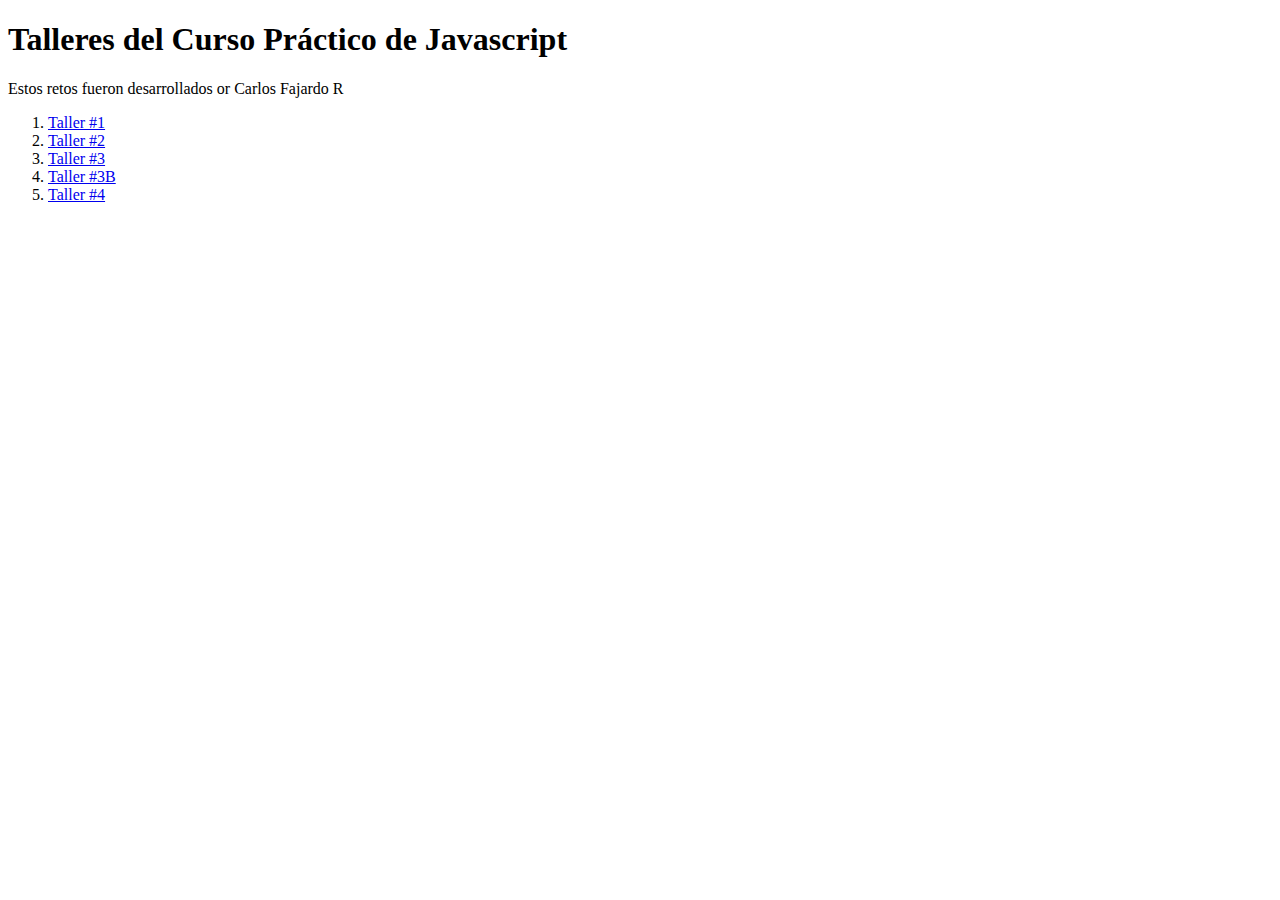
<file: index.html>
<!DOCTYPE html>
<html lang="en">
<head>
	<meta charset="UTF-8">
	<meta http-equiv="X-UA-Compatible" content="IE=edge">
	<meta name="viewport" content="width=device-width, initial-scale=1.0">
	<title>Home Curso practico de Javascript</title>
</head>
<body>
	<header>
		<h1>
			Talleres del Curso Práctico de Javascript
		</h1>
		<p>Estos retos fueron desarrollados or Carlos Fajardo R</p>
	</header>
	<section>
		<nav>
			<ol>
				<li>
					<a href="./figuras.html">Taller #1</a>
				</li>
				<li>
					<a href="./descuentos.html">Taller #2</a>
				</li>
				<li>
					<a href="./promedio.html">Taller #3</a>
				</li>
				<li>
					<a href="./mediana.html">Taller #3B</a>
				</li>
				<li>
					<a href="./salarios.html">Taller #4</a>
				</li>
			</ol>
		</nav>
	</section>
</body>
</html>
</file>
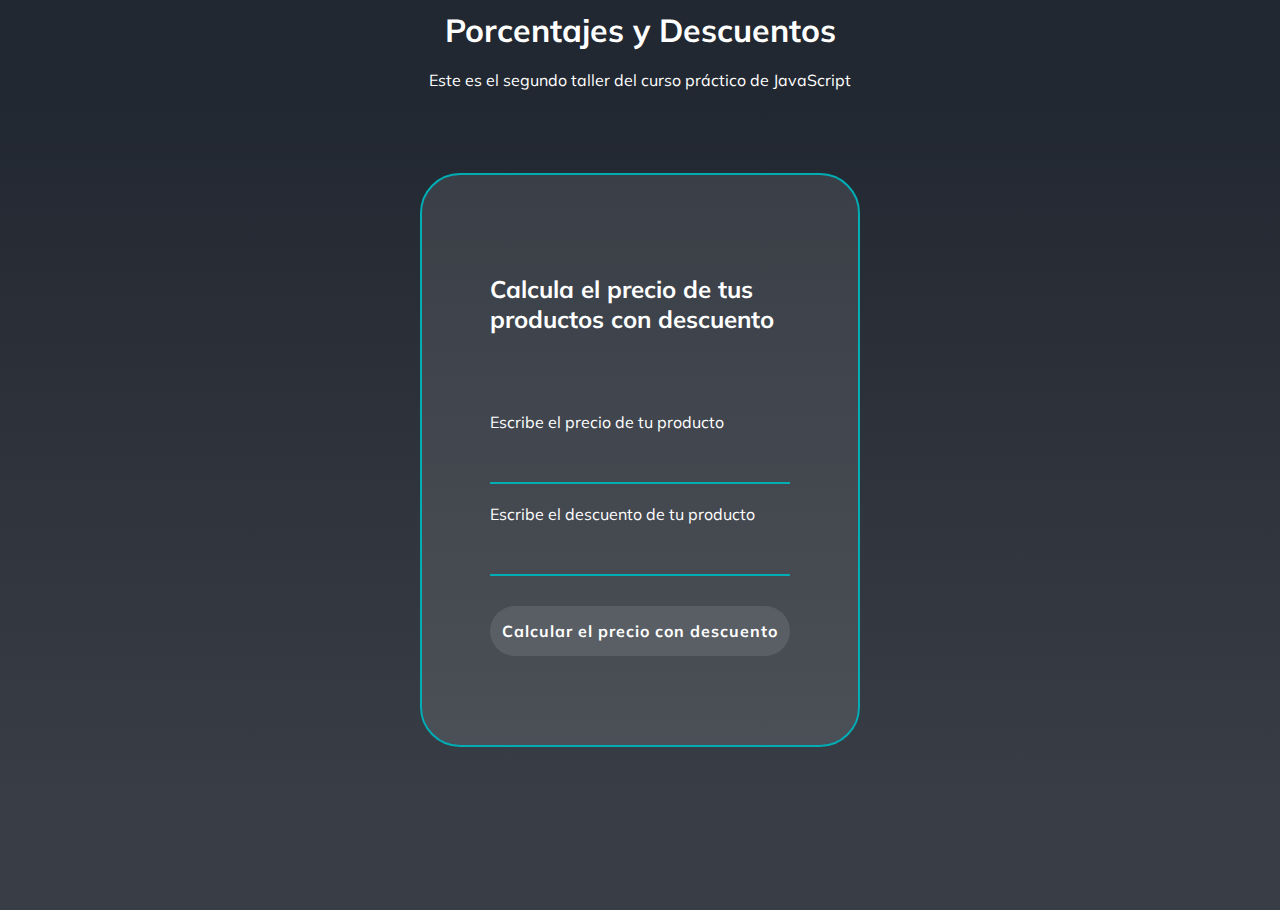
<file: descuentos.html>
<!DOCTYPE html>
<html lang="en">
<head>
    <meta charset="UTF-8">
    <meta http-equiv="X-UA-Compatible" content="IE=edge">
    <meta name="viewport" content="width=device-width, initial-scale=1.0">
		<link rel="stylesheet" href="./descuentos.css">
    <link href="https://fonts.googleapis.com/css2?family=Mulish&display=swap" rel="stylesheet">
		<title>Porcentajes y Descuentos | Curso Practico</title>
</head>
<body>
	<header class="header">
		<h1>
			Porcentajes y Descuentos
		</h1>
		<p>Este es el segundo taller del curso práctico de JavaScript</p>
	</header>
	<section class="calculadora">
		<section class="calculadora__container">
			<h2>Calcula el precio de tus productos con descuento</h2>
			<form class="calculadora__container--form" action="">
				<label for="InputPrice">Escribe el precio de tu producto</label>
				<input id="InputPrice" class="input" type="number">
	
				<label for="InputDiscount">Escribe el descuento de tu producto</label>
				<input id="InputDiscount" class="input" type="number">
	
				<button type="button" class="button" onclick="onClickButtonPriceDiscount()">
					Calcular el precio con descuento
				</button>

				<p class="resultado" id="ResultP"></p>
			</form>
		</section>
	</section>
	<footer class="footer">

	</footer>
	<script src="./descuentos.js"></script>
</body>
</html>
</file>
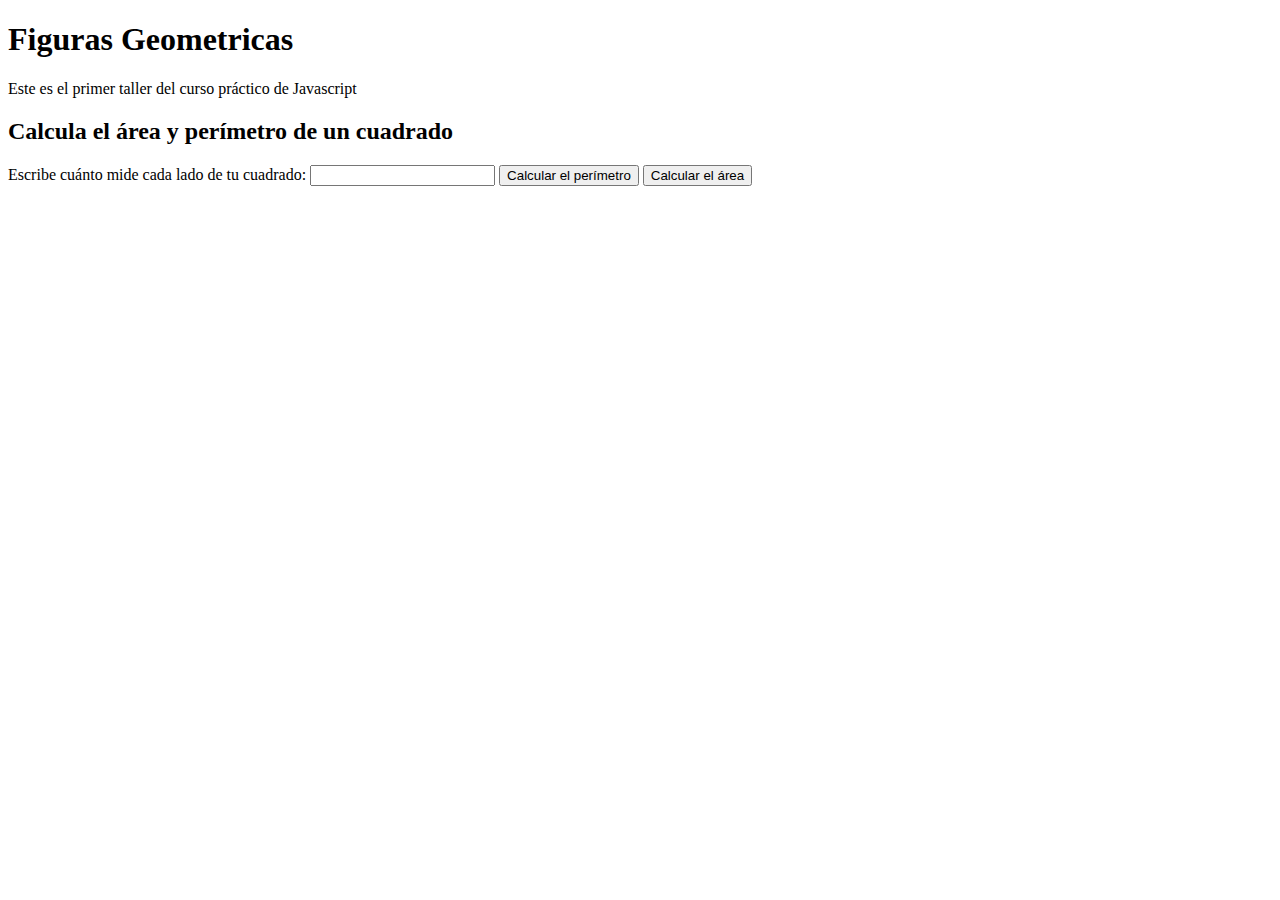
<file: figuras.html>
<!DOCTYPE html>
<html lang="en">
<head>
    <meta charset="UTF-8">
    <meta http-equiv="X-UA-Compatible" content="IE=edge">
    <meta name="viewport" content="width=device-width, initial-scale=1.0">
    <title>Figuras Geometricas | Curso Practico Javascript</title>
</head>
<body>
    <header>
      <h1>
				Figuras Geometricas
			</h1>
			<p>Este es el primer taller del curso práctico de Javascript</p>
    </header>

		<section>
			<h2>Calcula el área y perímetro de un cuadrado</h2>
			<form action="">
				<label for="InputCuadrado">
					Escribe cuánto mide cada lado de tu cuadrado:
				</label>
				<input id="InputCuadrado" type="number">
				<button type="button" onclick="calcularPerimetroCuadrado()">
					Calcular el perímetro
				</button>
				<button type="button" onclick="calcularAreaCuadrado()">
					Calcular el área
				</button>
			</form>
		</section>

	
	<script src="./figuras.js"></script>

</body>
</html>
</file>
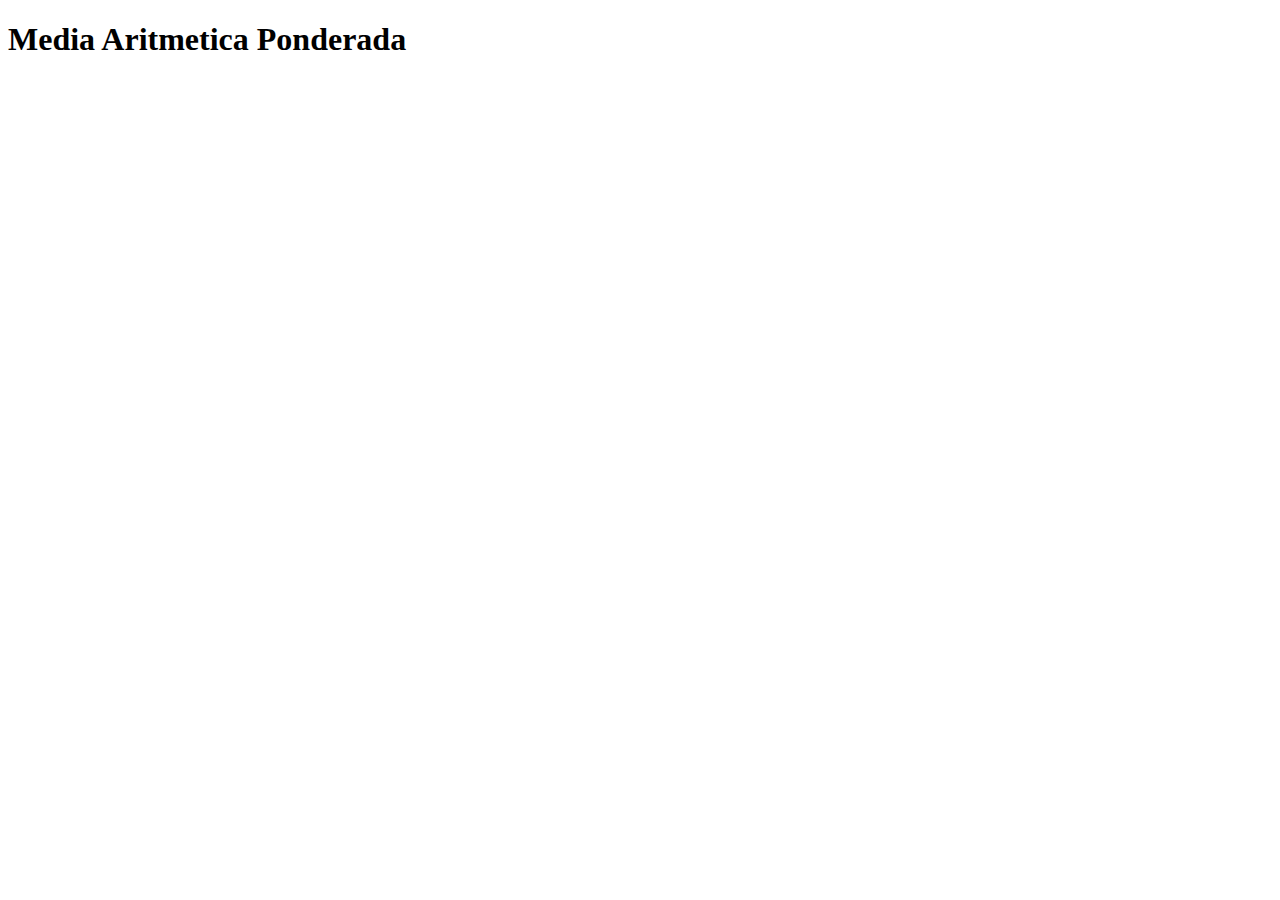
<file: ponderado.html>
<!DOCTYPE html>
<html lang="en">
<head>
    <meta charset="UTF-8">
    <meta http-equiv="X-UA-Compatible" content="IE=edge">
    <meta name="viewport" content="width=device-width, initial-scale=1.0">
    <title>Media Aritmetica Ponderada</title>
</head>
<body>
  <h1>Media Aritmetica Ponderada</h1>
	<script src="./ponderado.js"></script>
</body>
</html>
</file>
<file: descuentos.css>
*{
  margin: 0;
	font-family: 'Mulish', sans-serif;
}

.header {
	align-items: center;
    background-color: #222831 ;
    color: white;
    display: flex;
		flex-direction: column;
		flex-wrap: nowrap;
    height: 100px;
    justify-content: space-around;
		padding-bottom: 10px;
    top: 0px;
    width: 100%;
}

.calculadora {
    background: linear-gradient(#222831, #393E46);
    display: flex;
    align-items: center;
    justify-content: center;
    flex-direction: column;
    min-height: calc(100vh - 200px);
}

.calculadora__container {
	background-color: rgba(255, 255, 255, 0.1);
    border: 2px solid #00ADB5;
    border-radius: 40px;
    color: white;
    padding: 60px 68px 40px;
    min-height: 470px;
    width: 300px;
    display: flex;
    justify-content: space-around;
    flex-direction: column;
}

.calculadora__container--form {
	display: flex;
    flex-direction: column;
}

.input {
	background-color: transparent;
    border-left: 0px;
    border-top: 0px;
    border-right: 0px;
    border-bottom: 2px solid #00ADB5;
    font-size: 16px;
    margin-bottom: 20px;
    padding: 0px 20px;
    outline: none;
    height: 50px;
}

.button {
	background-color: rgba(255, 255, 255, 0.1);
	border: none;
	border-radius: 25px;
	color: white;
	cursor: pointer;
	font-size: 16px;
	font-weight: bold;
	height: 50px;
	letter-spacing: 1px;
	margin: 10px 0px;
}

.resultado {
	font-size: 16px;
}

.footer {
	background-color: #393E46;
	display: flex;
	align-items: center;
	height: 100px;
	width: 100%;
}
</file>
